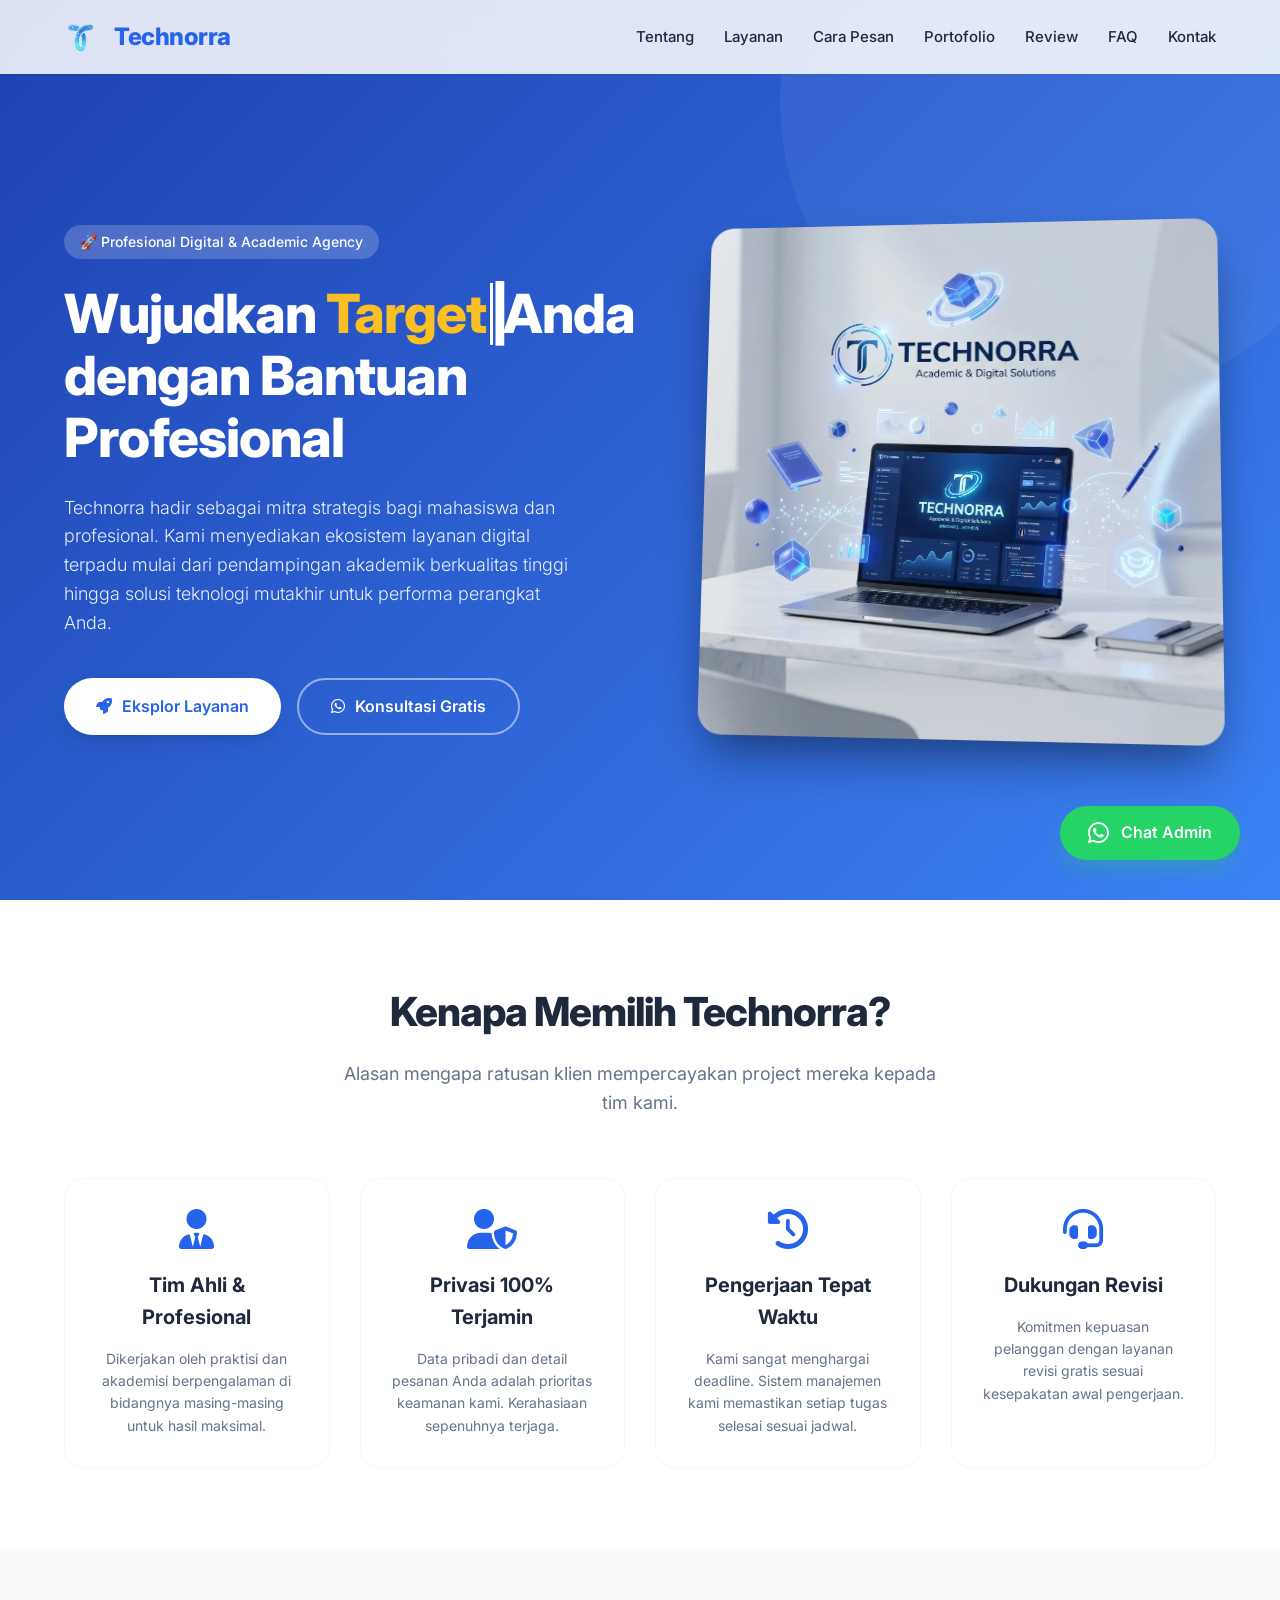
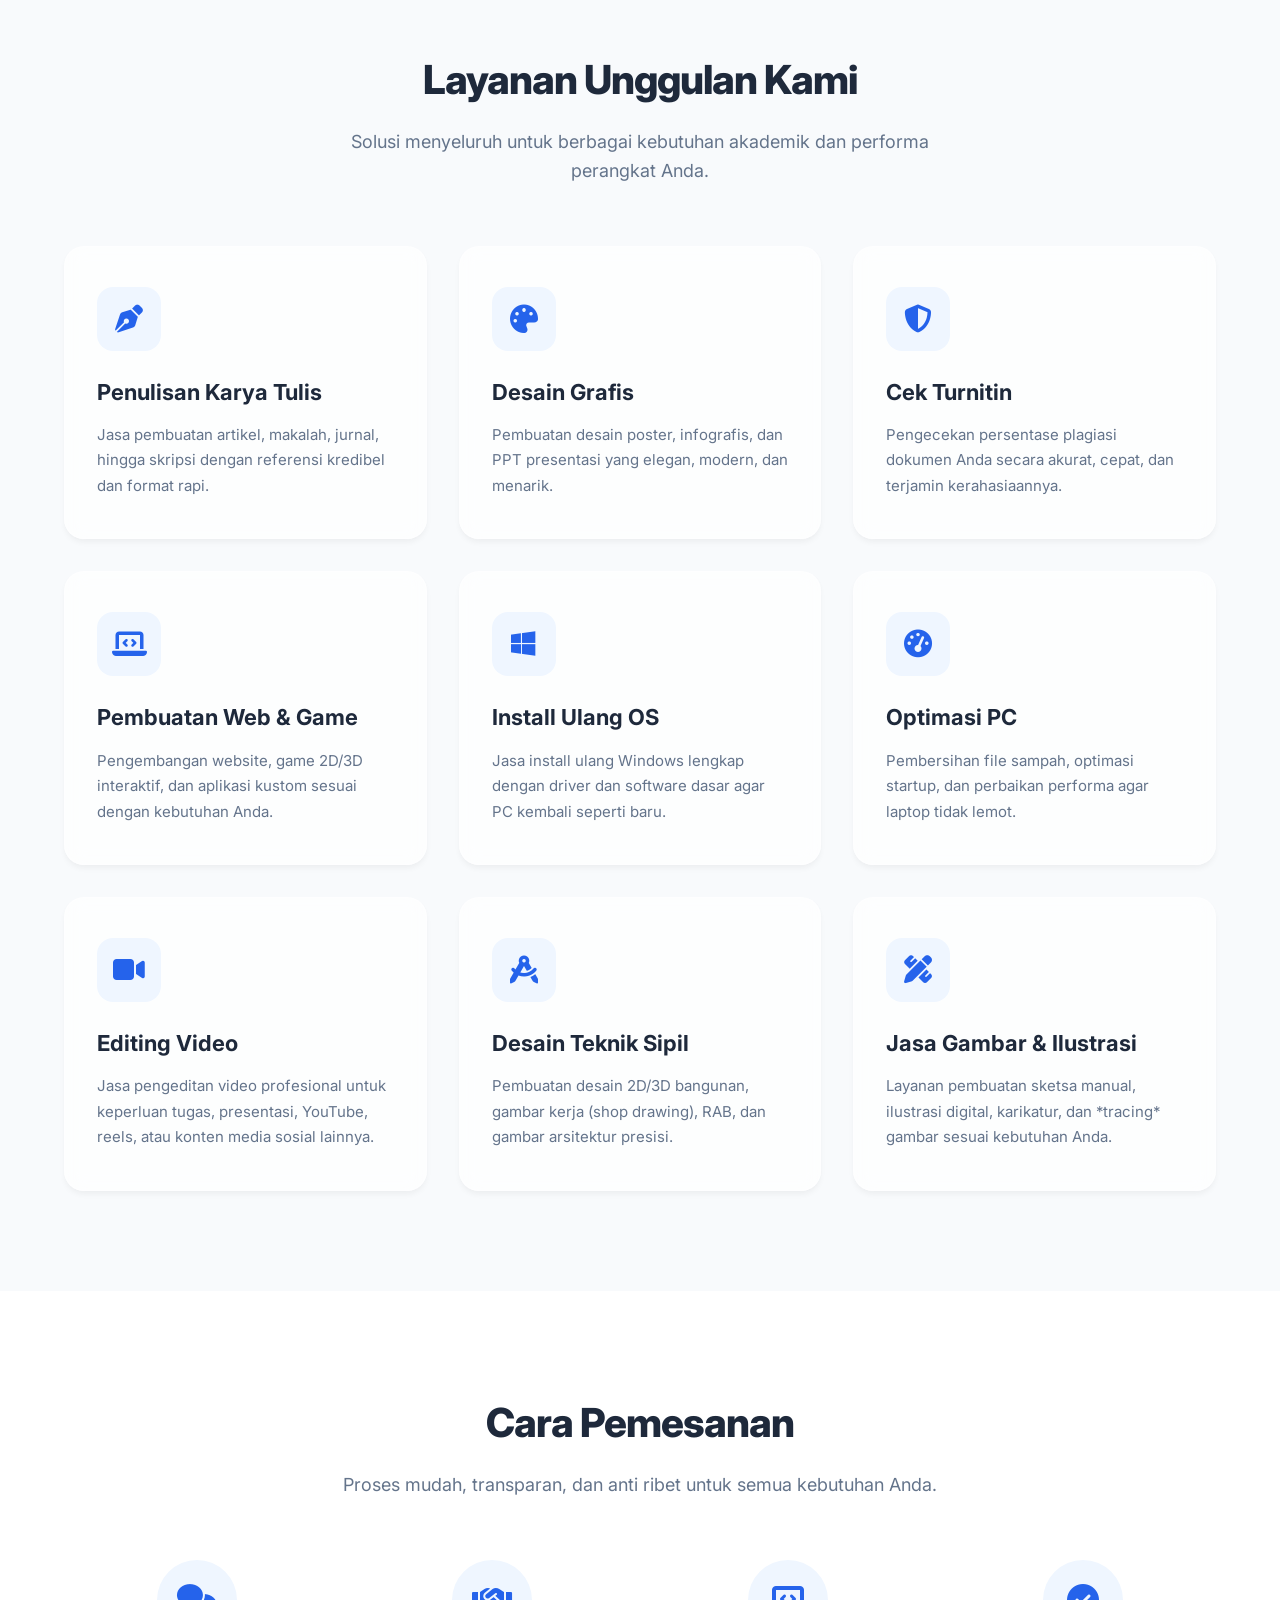
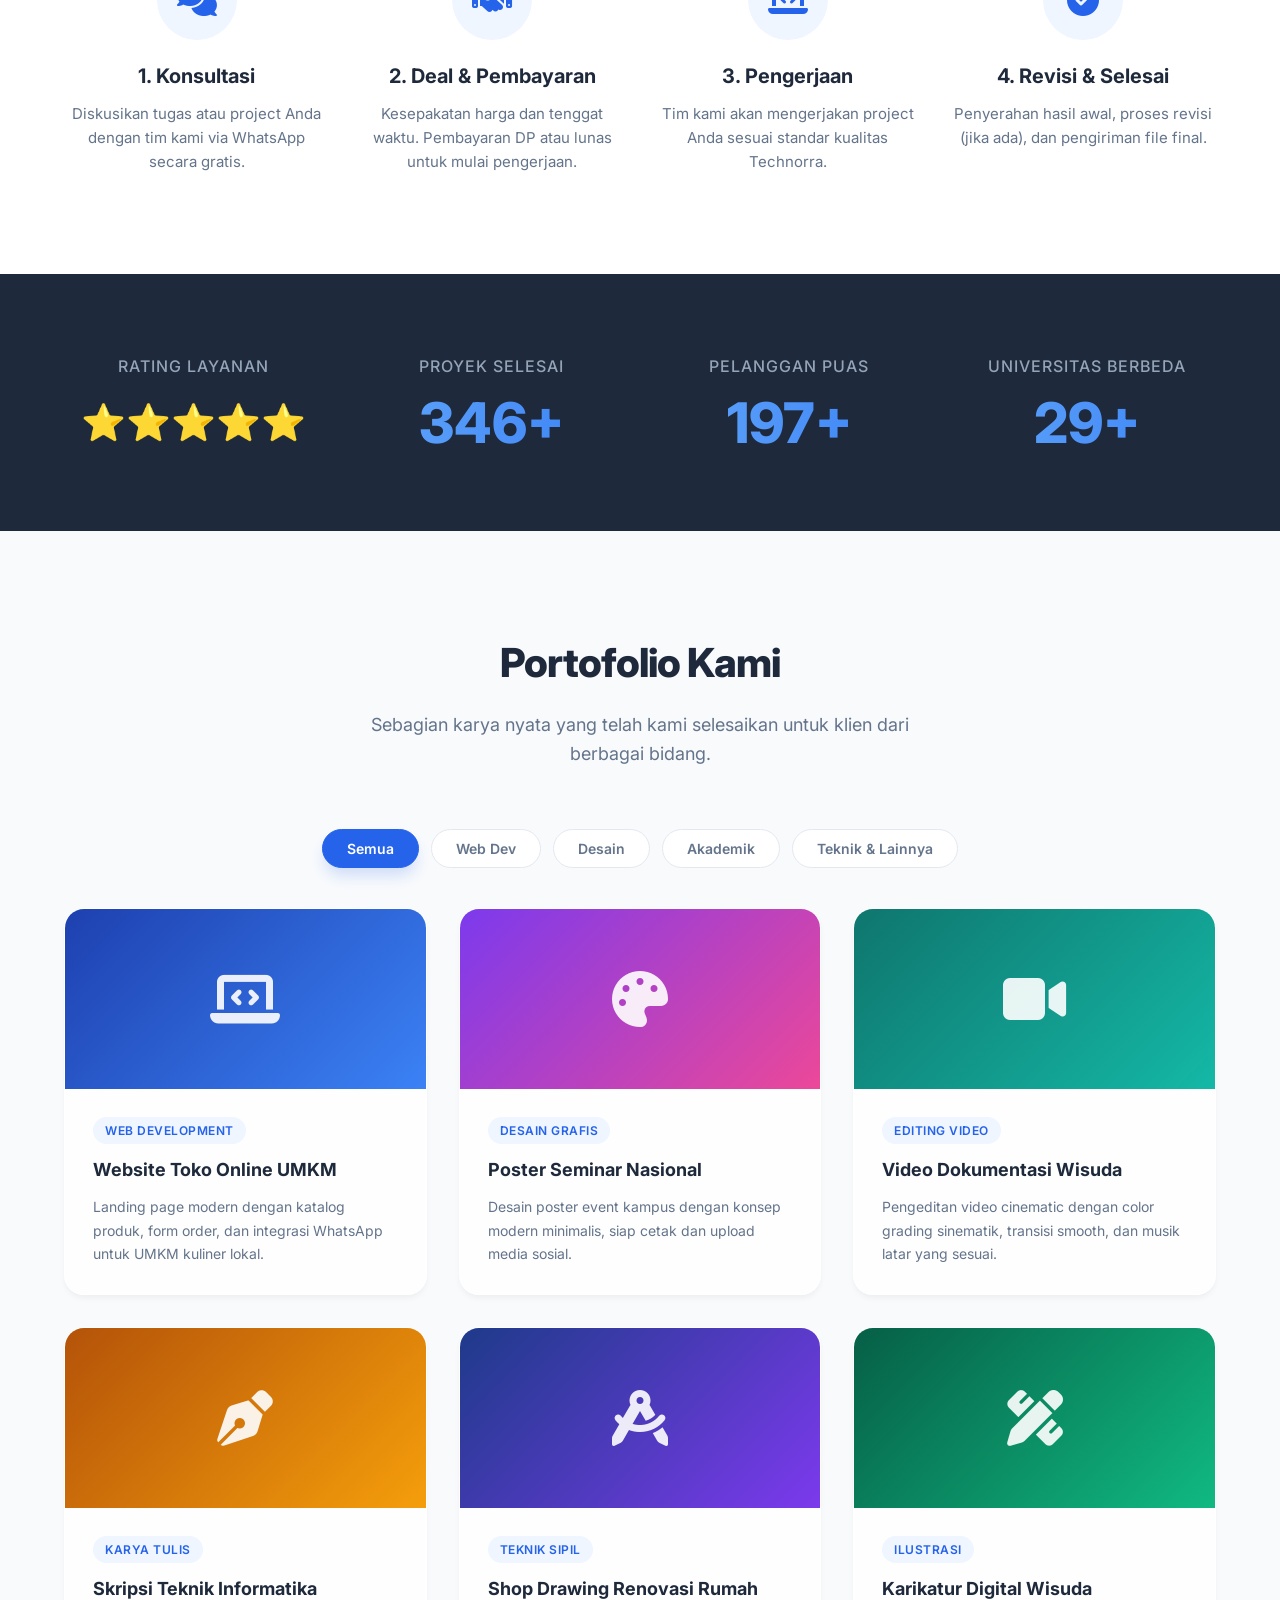
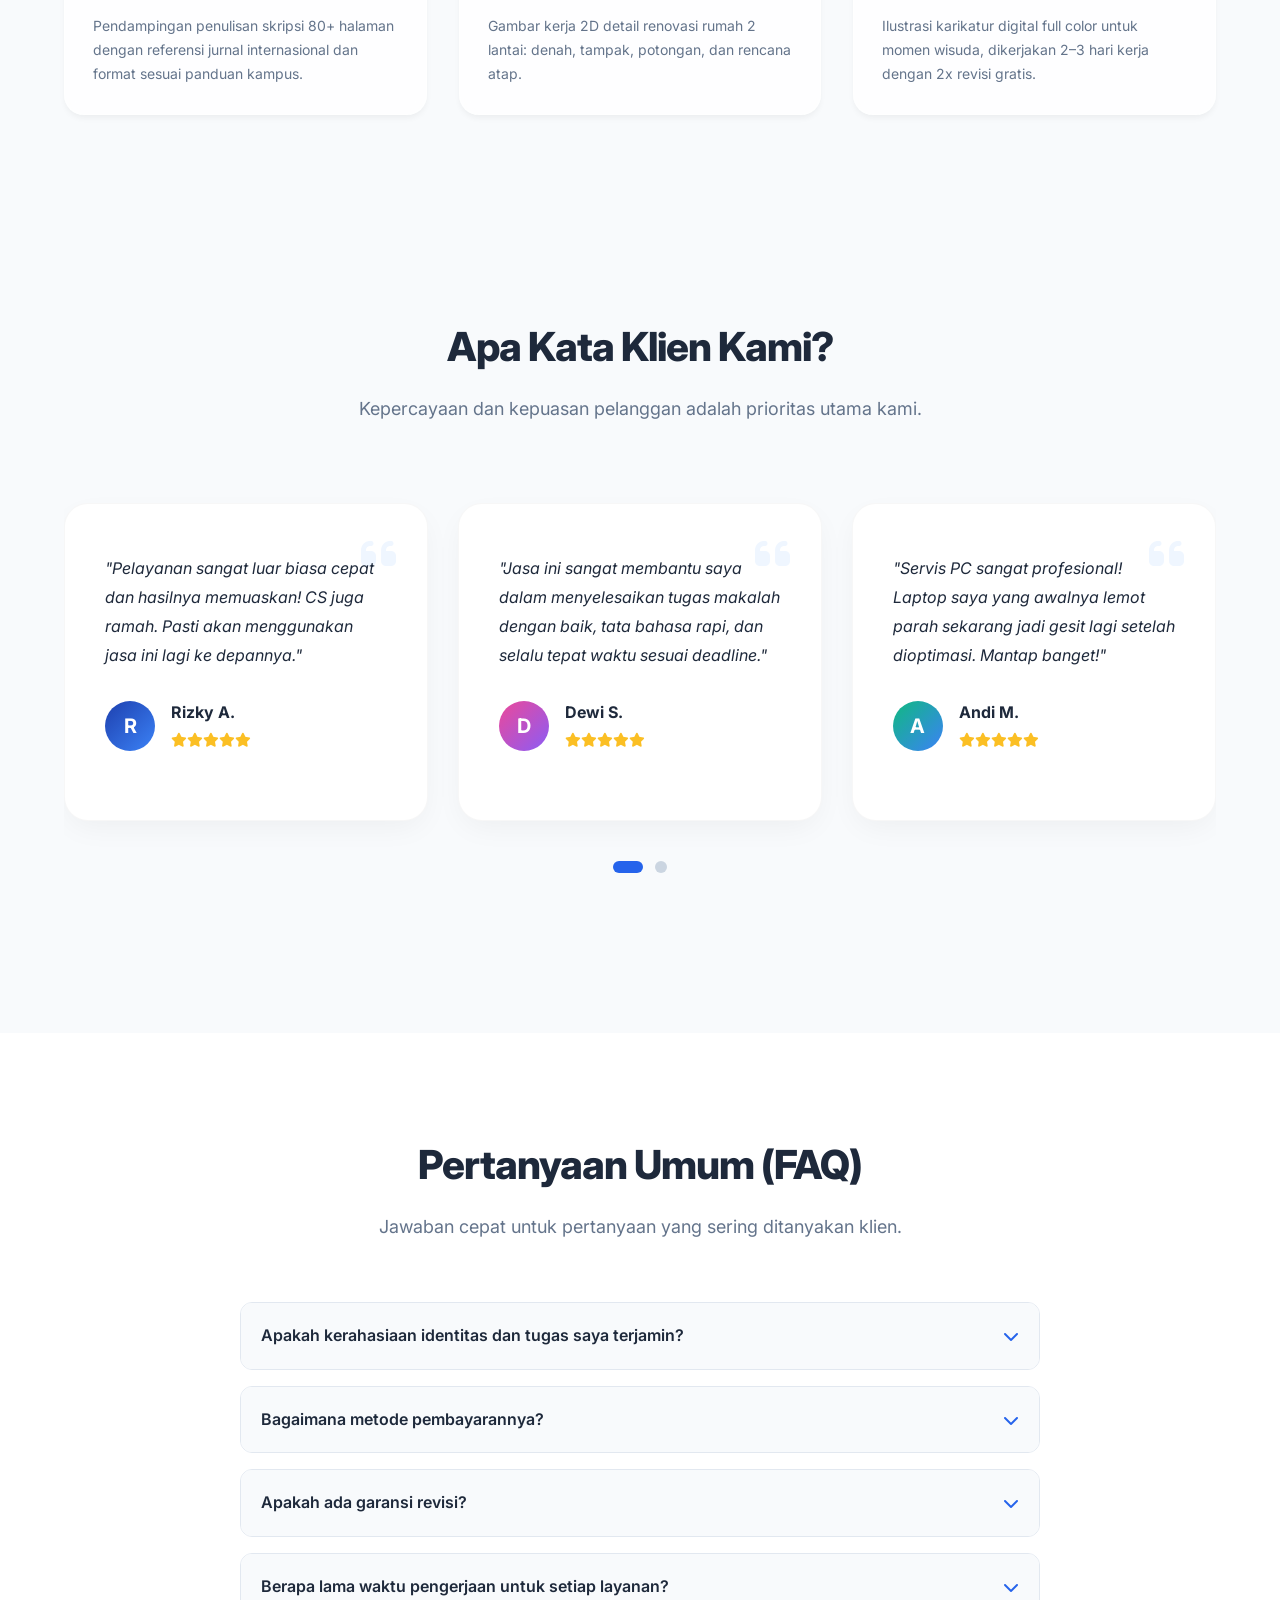
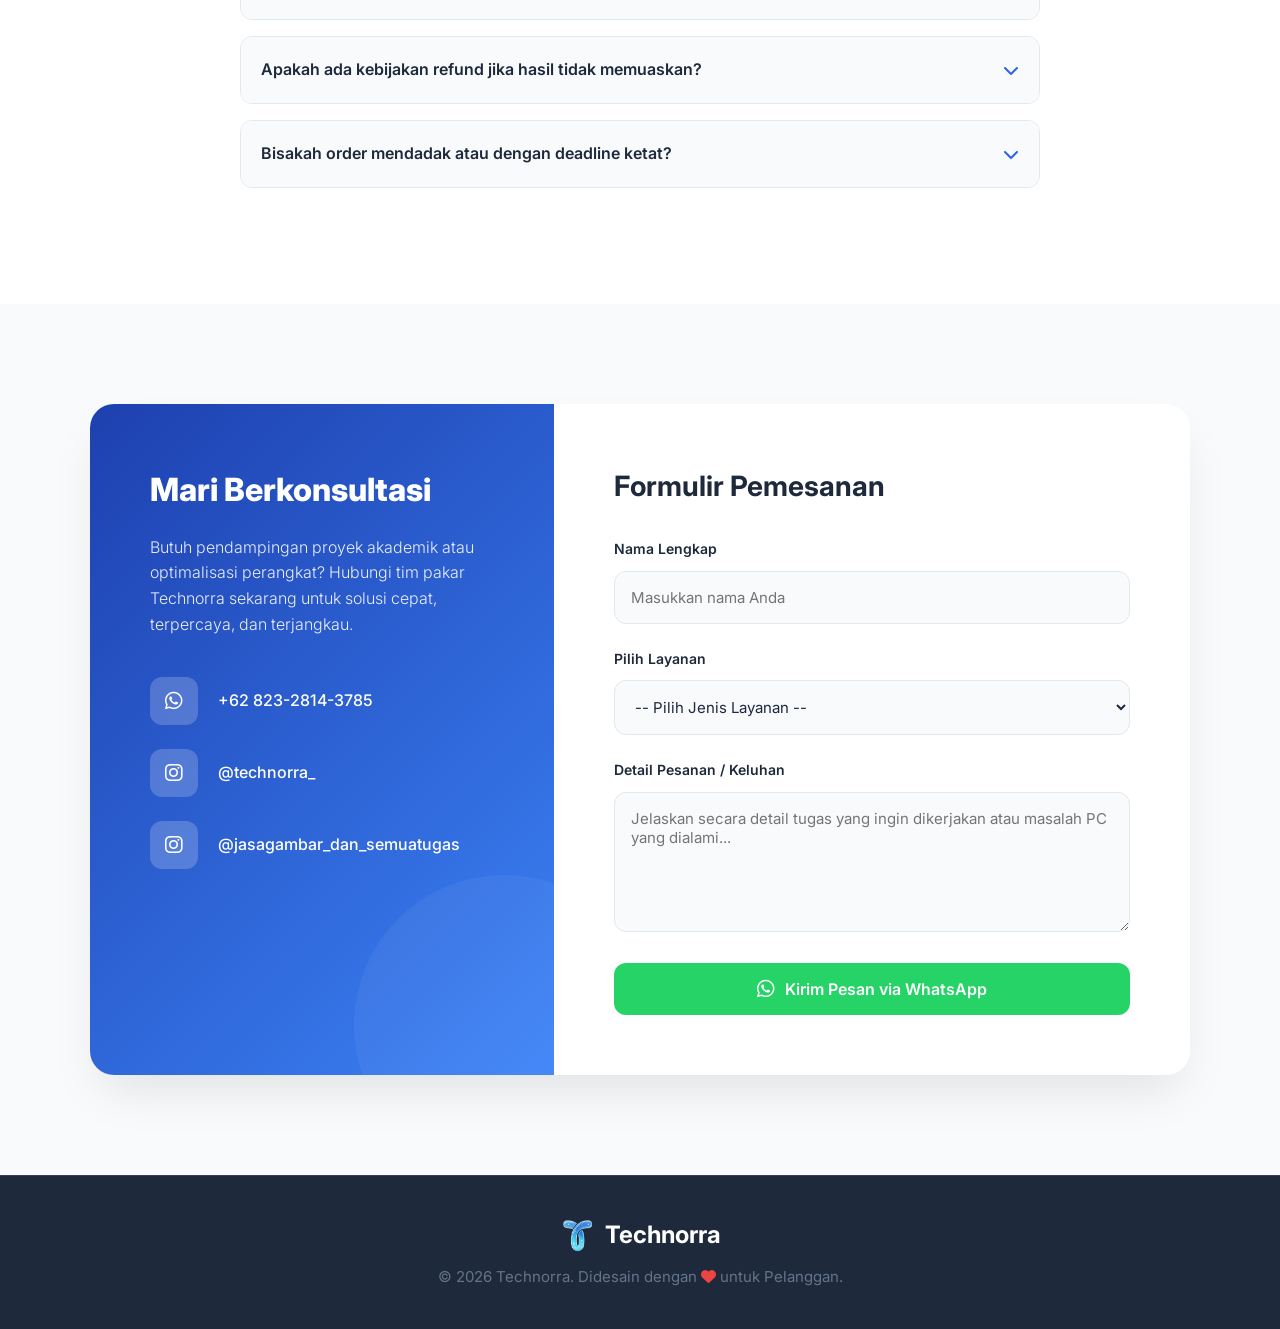
<file: index.html>
<!DOCTYPE html>
<html lang="id">

<head>
  <meta charset="UTF-8">
  <meta name="viewport" content="width=device-width, initial-scale=1.0">
  <meta name="description"
    content="Technorra - Agensi Digital & Akademik Profesional. Layanan pembuatan karya tulis, desain grafis, cek Turnitin, web development, dan optimalisasi PC.">
  <meta property="og:title" content="Technorra | Agensi Digital & Akademik">
  <meta property="og:description"
    content="Mitra terpadu untuk pendampingan akademik, pembuatan web, desain, dan optimalisasi perangkat. Solusi cerdas, cepat, dan terpercaya.">
  <meta property="og:image" content="assets/img/technorra_hero.webp">
  <meta property="og:url" content="https://technorra.vercel.app">
  <meta name="twitter:card" content="summary_large_image">
  <meta name="google-site-verification" content="5PLJxA-eQ_v0zMUmzzMiUU_YuBpGmYrwnv01nVSGmws" />
  <title>Technorra | Agensi Digital & Akademik</title>

  <!-- Fonts -->
  <link rel="preconnect" href="https://fonts.googleapis.com">
  <link rel="preconnect" href="https://fonts.gstatic.com" crossorigin>
  <link href="https://fonts.googleapis.com/css2?family=Inter:wght@300;400;500;600;700;800&display=swap"
    rel="stylesheet">

  <!-- Font Awesome -->
  <link rel="stylesheet" href="https://cdnjs.cloudflare.com/ajax/libs/font-awesome/6.4.0/css/all.min.css">

  <!-- AOS Library CSS -->
  <link rel="stylesheet" href="https://cdn.jsdelivr.net/npm/aos@2.3.4/dist/aos.css" />
  
  <!-- Favicon -->
  <link rel="icon" type="image/png" href="assets/img/logo-t.png">

  <!-- Custom CSS -->
  <link rel="stylesheet" href="assets/css/style.css">

  <!-- Schema.org JSON-LD -->
  <script type="application/ld+json">
  {
    "@context": "https://schema.org",
    "@type": "ProfessionalService",
    "name": "Technorra",
    "image": "https://technorra.vercel.app/assets/img/technorra_hero.webp",
    "description": "Agensi Digital & Akademik Profesional. Layanan pembuatan karya tulis, desain grafis, cek Turnitin, web development, dan optimalisasi PC.",
    "url": "https://technorra.vercel.app",
    "telephone": "+6282328143785",
    "priceRange": "$$",
    "address": {
      "@type": "PostalAddress",
      "addressCountry": "ID"
    }
  }
  </script>
</head>

<body>

  <!-- Background Blobs -->
  <div class="bg-blobs">
    <div class="blob"></div>
    <div class="blob"></div>
    <div class="blob"></div>
  </div>

  <!-- Preloader -->
  <div id="preloader" class="preloader">
    <div class="loader-content">
      <div class="spinner"></div>
      <p>Technorra sedang memuat...</p>
    </div>
  </div>

  <!-- Scroll Progress Bar -->
  <div id="scrollProgress" class="scroll-progress"></div>

  <!-- Navbar -->
  <nav class="navbar" id="navbar">
    <a href="#" class="logo">
      <img src="assets/img/logo-t.png" alt="Logo Technorra"
        style="height: 32px; width: auto; object-fit: contain; margin-right: 8px;"> Technorra
    </a>
    <div class="menu-toggle" id="mobile-menu" aria-label="Buka Menu" role="button" tabindex="0">
      <i class="fas fa-bars" aria-hidden="true"></i>
    </div>
    <div class="nav-links" id="nav-links">
      <a href="#tentang">Tentang</a>
      <a href="#layanan">Layanan</a>
      <a href="#cara-pesan">Cara Pesan</a>
      <a href="#portofolio">Portofolio</a>
      <a href="#review">Review</a>
      <a href="#faq">FAQ</a>
      <a href="#kontak">Kontak</a>
    </div>
  </nav>

  <!-- Hero Section -->
  <section class="hero" id="tentang">
    <div class="hero-content" data-aos="fade-right" data-aos-duration="1000">
      <div class="badge">🚀 Profesional Digital & Academic Agency</div>
      <h1>Wujudkan <span class="typed-text">Target</span><span class="typed-cursor">|</span> Anda dengan Bantuan Profesional</h1>
      <p>Technorra hadir sebagai mitra strategis bagi mahasiswa dan profesional. Kami menyediakan ekosistem layanan digital terpadu mulai dari pendampingan akademik berkualitas tinggi hingga solusi teknologi mutakhir untuk performa perangkat Anda.</p>
      <div class="hero-buttons">
        <a href="#layanan" class="btn"><i class="fas fa-rocket"></i> Eksplor Layanan</a>
        <a href="#kontak" class="btn btn-outline"><i class="fab fa-whatsapp"></i> Konsultasi Gratis</a>
      </div>
    </div>
    <div class="hero-image" data-aos="fade-left" data-aos-duration="1000" data-aos-delay="200">
      <img src="assets/img/technorra_hero.webp" alt="Ilustrasi Layanan Digital Technorra" fetchpriority="high">
    </div>
  </section>

  <!-- Kenapa Memilih Kami Section -->
  <section style="background: #fff; padding: 80px 5%;">
    <div class="section-title" data-aos="fade-up">Kenapa Memilih Technorra?</div>
    <p class="section-subtitle" data-aos="fade-up" data-aos-delay="100">Alasan mengapa ratusan klien mempercayakan project mereka kepada tim kami.</p>
    
    <div class="why-us-grid">
      <div class="why-card" data-aos="fade-up" data-aos-delay="100">
        <i class="fas fa-user-tie"></i>
        <h3 style="margin-bottom: 15px; font-size: 20px;">Tim Ahli & Profesional</h3>
        <p style="font-size: 14px; color: var(--text-light);">Dikerjakan oleh praktisi dan akademisi berpengalaman di bidangnya masing-masing untuk hasil maksimal.</p>
      </div>
      
      <div class="why-card" data-aos="fade-up" data-aos-delay="200">
        <i class="fas fa-user-shield"></i>
        <h3 style="margin-bottom: 15px; font-size: 20px;">Privasi 100% Terjamin</h3>
        <p style="font-size: 14px; color: var(--text-light);">Data pribadi dan detail pesanan Anda adalah prioritas keamanan kami. Kerahasiaan sepenuhnya terjaga.</p>
      </div>
      
      <div class="why-card" data-aos="fade-up" data-aos-delay="300">
        <i class="fas fa-history"></i>
        <h3 style="margin-bottom: 15px; font-size: 20px;">Pengerjaan Tepat Waktu</h3>
        <p style="font-size: 14px; color: var(--text-light);">Kami sangat menghargai deadline. Sistem manajemen kami memastikan setiap tugas selesai sesuai jadwal.</p>
      </div>
      
      <div class="why-card" data-aos="fade-up" data-aos-delay="400">
        <i class="fas fa-headset"></i>
        <h3 style="margin-bottom: 15px; font-size: 20px;">Dukungan Revisi</h3>
        <p style="font-size: 14px; color: var(--text-light);">Komitmen kepuasan pelanggan dengan layanan revisi gratis sesuai kesepakatan awal pengerjaan.</p>
      </div>
    </div>
  </section>

  <!-- Layanan Section -->
  <section id="layanan">
    <h2 class="section-title" data-aos="fade-up">Layanan Unggulan Kami</h2>
    <p class="section-subtitle" data-aos="fade-up" data-aos-delay="100">Solusi menyeluruh untuk berbagai kebutuhan
      akademik dan performa perangkat Anda.</p>

    <div class="services-grid">
      <div class="service-card" data-aos="fade-up" data-aos-delay="100">
        <div class="icon-wrapper">
          <i class="fas fa-pen-nib"></i>
        </div>
        <h3>Penulisan Karya Tulis</h3>
        <p>Jasa pembuatan artikel, makalah, jurnal, hingga skripsi dengan referensi kredibel dan format rapi.</p>
      </div>

      <div class="service-card" data-aos="fade-up" data-aos-delay="200">
        <div class="icon-wrapper">
          <i class="fas fa-palette"></i>
        </div>
        <h3>Desain Grafis</h3>
        <p>Pembuatan desain poster, infografis, dan PPT presentasi yang elegan, modern, dan menarik.</p>
      </div>

      <div class="service-card" data-aos="fade-up" data-aos-delay="300">
        <div class="icon-wrapper">
          <i class="fas fa-shield-alt"></i>
        </div>
        <h3>Cek Turnitin</h3>
        <p>Pengecekan persentase plagiasi dokumen Anda secara akurat, cepat, dan terjamin kerahasiaannya.</p>
      </div>

      <div class="service-card" data-aos="fade-up" data-aos-delay="100">
        <div class="icon-wrapper">
          <i class="fas fa-laptop-code"></i>
        </div>
        <h3>Pembuatan Web & Game</h3>
        <p>Pengembangan website, game 2D/3D interaktif, dan aplikasi kustom sesuai dengan kebutuhan Anda.</p>
      </div>

      <div class="service-card" data-aos="fade-up" data-aos-delay="200">
        <div class="icon-wrapper">
          <i class="fab fa-windows"></i>
        </div>
        <h3>Install Ulang OS</h3>
        <p>Jasa install ulang Windows lengkap dengan driver dan software dasar agar PC kembali seperti baru.</p>
      </div>

      <div class="service-card" data-aos="fade-up" data-aos-delay="300">
        <div class="icon-wrapper">
          <i class="fas fa-tachometer-alt"></i>
        </div>
        <h3>Optimasi PC</h3>
        <p>Pembersihan file sampah, optimasi startup, dan perbaikan performa agar laptop tidak lemot.</p>
      </div>

      <div class="service-card" data-aos="fade-up" data-aos-delay="100">
        <div class="icon-wrapper">
          <i class="fas fa-video"></i>
        </div>
        <h3>Editing Video</h3>
        <p>Jasa pengeditan video profesional untuk keperluan tugas, presentasi, YouTube, reels, atau konten media sosial
          lainnya.</p>
      </div>

      <div class="service-card" data-aos="fade-up" data-aos-delay="200">
        <div class="icon-wrapper">
          <i class="fas fa-drafting-compass"></i>
        </div>
        <h3>Desain Teknik Sipil</h3>
        <p>Pembuatan desain 2D/3D bangunan, gambar kerja (shop drawing), RAB, dan gambar arsitektur presisi.</p>
      </div>

      <div class="service-card" data-aos="fade-up" data-aos-delay="300">
        <div class="icon-wrapper">
          <i class="fas fa-pencil-ruler"></i>
        </div>
        <h3>Jasa Gambar & Ilustrasi</h3>
        <p>Layanan pembuatan sketsa manual, ilustrasi digital, karikatur, dan *tracing* gambar sesuai kebutuhan Anda.
        </p>
      </div>
    </div>
  </section>

  <!-- Cara Pemesanan Section -->
  <section id="cara-pesan" style="background: var(--white);">
    <h2 class="section-title" data-aos="fade-up">Cara Pemesanan</h2>
    <p class="section-subtitle" data-aos="fade-up" data-aos-delay="100">Proses mudah, transparan, dan anti ribet untuk
      semua kebutuhan Anda.</p>

    <div class="workflow-grid"
      style="display: grid; grid-template-columns: repeat(auto-fit, minmax(200px, 1fr)); gap: 30px; max-width: 1280px; margin: 0 auto; text-align: center;">
      <div class="workflow-step" data-aos="fade-up" data-aos-delay="100">
        <div class="step-icon"
          style="width: 80px; height: 80px; background: var(--primary-light); color: var(--primary); border-radius: 50%; display: flex; align-items: center; justify-content: center; font-size: 32px; margin: 0 auto 20px;">
          <i class="fas fa-comments"></i>
        </div>
        <h3 style="font-size: 20px; font-weight: 700; margin-bottom: 10px;">1. Konsultasi</h3>
        <p style="color: var(--text-light); font-size: 15px;">Diskusikan tugas atau project Anda dengan tim kami via
          WhatsApp secara gratis.</p>
      </div>
      <div class="workflow-step" data-aos="fade-up" data-aos-delay="200">
        <div class="step-icon"
          style="width: 80px; height: 80px; background: var(--primary-light); color: var(--primary); border-radius: 50%; display: flex; align-items: center; justify-content: center; font-size: 32px; margin: 0 auto 20px;">
          <i class="fas fa-handshake"></i>
        </div>
        <h3 style="font-size: 20px; font-weight: 700; margin-bottom: 10px;">2. Deal & Pembayaran</h3>
        <p style="color: var(--text-light); font-size: 15px;">Kesepakatan harga dan tenggat waktu. Pembayaran DP atau
          lunas untuk mulai pengerjaan.</p>
      </div>
      <div class="workflow-step" data-aos="fade-up" data-aos-delay="300">
        <div class="step-icon"
          style="width: 80px; height: 80px; background: var(--primary-light); color: var(--primary); border-radius: 50%; display: flex; align-items: center; justify-content: center; font-size: 32px; margin: 0 auto 20px;">
          <i class="fas fa-laptop-code"></i>
        </div>
        <h3 style="font-size: 20px; font-weight: 700; margin-bottom: 10px;">3. Pengerjaan</h3>
        <p style="color: var(--text-light); font-size: 15px;">Tim kami akan mengerjakan project Anda sesuai standar
          kualitas Technorra.</p>
      </div>
      <div class="workflow-step" data-aos="fade-up" data-aos-delay="400">
        <div class="step-icon"
          style="width: 80px; height: 80px; background: var(--primary-light); color: var(--primary); border-radius: 50%; display: flex; align-items: center; justify-content: center; font-size: 32px; margin: 0 auto 20px;">
          <i class="fas fa-check-circle"></i>
        </div>
        <h3 style="font-size: 20px; font-weight: 700; margin-bottom: 10px;">4. Revisi & Selesai</h3>
        <p style="color: var(--text-light); font-size: 15px;">Penyerahan hasil awal, proses revisi (jika ada), dan
          pengiriman file final.</p>
      </div>
    </div>
  </section>

  <!-- Stats Section -->
  <section class="stats-section">
    <div class="stats-grid">
      <div class="stat-card" data-aos="zoom-in" data-aos-delay="100">
        <h4>Rating Layanan</h4>
        <div class="counter"
          style="color: #fbbf24; font-size: 36px; line-height: 1.5; background: none; -webkit-text-fill-color: initial;">
          ⭐⭐⭐⭐⭐</div>
      </div>
      <div class="stat-card" data-aos="zoom-in" data-aos-delay="200">
        <h4>Proyek Selesai</h4>
        <div class="counter" id="projectCount">0</div>
      </div>
      <div class="stat-card" data-aos="zoom-in" data-aos-delay="300">
        <h4>Pelanggan Puas</h4>
        <div class="counter" id="customerCount">0</div>
      </div>
      <div class="stat-card" data-aos="zoom-in" data-aos-delay="400">
        <h4>Universitas Berbeda</h4>
        <div class="counter" id="universityCount">0</div>
      </div>
    </div>
  </section>

  <!-- Portfolio Section -->
  <section id="portofolio">
    <h2 class="section-title" data-aos="fade-up">Portofolio Kami</h2>
    <p class="section-subtitle" data-aos="fade-up" data-aos-delay="100">Sebagian karya nyata yang telah kami selesaikan untuk klien dari berbagai bidang.</p>

    <div class="portfolio-filters" data-aos="fade-up" data-aos-delay="100">
      <button class="filter-btn active" data-filter="all">Semua</button>
      <button class="filter-btn" data-filter="web">Web Dev</button>
      <button class="filter-btn" data-filter="design">Desain</button>
      <button class="filter-btn" data-filter="academic">Akademik</button>
      <button class="filter-btn" data-filter="teknik">Teknik & Lainnya</button>
    </div>

    <div class="portfolio-grid">
      <div class="portfolio-card" data-aos="fade-up" data-aos-delay="100" data-category="web">
        <div class="portfolio-preview" style="background: linear-gradient(135deg, #1e40af, #3b82f6);">
          <i class="fas fa-laptop-code"></i>
        </div>
        <div class="portfolio-info">
          <span class="portfolio-tag">Web Development</span>
          <h3>Website Toko Online UMKM</h3>
          <p>Landing page modern dengan katalog produk, form order, dan integrasi WhatsApp untuk UMKM kuliner lokal.</p>
        </div>
      </div>

      <div class="portfolio-card" data-aos="fade-up" data-aos-delay="200" data-category="design">
        <div class="portfolio-preview" style="background: linear-gradient(135deg, #7c3aed, #ec4899);">
          <i class="fas fa-palette"></i>
        </div>
        <div class="portfolio-info">
          <span class="portfolio-tag">Desain Grafis</span>
          <h3>Poster Seminar Nasional</h3>
          <p>Desain poster event kampus dengan konsep modern minimalis, siap cetak dan upload media sosial.</p>
        </div>
      </div>

      <div class="portfolio-card" data-aos="fade-up" data-aos-delay="300" data-category="teknik">
        <div class="portfolio-preview" style="background: linear-gradient(135deg, #0f766e, #14b8a6);">
          <i class="fas fa-video"></i>
        </div>
        <div class="portfolio-info">
          <span class="portfolio-tag">Editing Video</span>
          <h3>Video Dokumentasi Wisuda</h3>
          <p>Pengeditan video cinematic dengan color grading sinematik, transisi smooth, dan musik latar yang sesuai.</p>
        </div>
      </div>

      <div class="portfolio-card" data-aos="fade-up" data-aos-delay="400" data-category="academic">
        <div class="portfolio-preview" style="background: linear-gradient(135deg, #b45309, #f59e0b);">
          <i class="fas fa-pen-nib"></i>
        </div>
        <div class="portfolio-info">
          <span class="portfolio-tag">Karya Tulis</span>
          <h3>Skripsi Teknik Informatika</h3>
          <p>Pendampingan penulisan skripsi 80+ halaman dengan referensi jurnal internasional dan format sesuai panduan kampus.</p>
        </div>
      </div>

      <div class="portfolio-card" data-aos="fade-up" data-aos-delay="500" data-category="teknik">
        <div class="portfolio-preview" style="background: linear-gradient(135deg, #1e3a8a, #7c3aed);">
          <i class="fas fa-drafting-compass"></i>
        </div>
        <div class="portfolio-info">
          <span class="portfolio-tag">Teknik Sipil</span>
          <h3>Shop Drawing Renovasi Rumah</h3>
          <p>Gambar kerja 2D detail renovasi rumah 2 lantai: denah, tampak, potongan, dan rencana atap.</p>
        </div>
      </div>

      <div class="portfolio-card" data-aos="fade-up" data-aos-delay="600" data-category="design">
        <div class="portfolio-preview" style="background: linear-gradient(135deg, #065f46, #10b981);">
          <i class="fas fa-pencil-ruler"></i>
        </div>
        <div class="portfolio-info">
          <span class="portfolio-tag">Ilustrasi</span>
          <h3>Karikatur Digital Wisuda</h3>
          <p>Ilustrasi karikatur digital full color untuk momen wisuda, dikerjakan 2–3 hari kerja dengan 2x revisi gratis.</p>
        </div>
      </div>
    </div>
  </section>

  <!-- Portfolio Modal / Lightbox -->
  <div id="portfolio-modal" class="portfolio-modal">
    <div class="modal-overlay"></div>
    <div class="modal-container">
      <span class="close-modal"><i class="fas fa-times"></i></span>
      <div class="modal-content">
        <div id="modal-preview" class="modal-preview">
          <i id="modal-icon" class="fas fa-laptop-code"></i>
        </div>
        <div class="modal-info">
          <span id="modal-tag" class="portfolio-tag">Kategori</span>
          <h3 id="modal-title">Judul Portfolio</h3>
          <p id="modal-desc">Deskripsi detail portfolio.</p>
          <a href="#kontak" id="modal-order-btn" class="btn modal-btn">Pesan Layanan Serupa</a>
        </div>
      </div>
    </div>
  </div>

  <!-- Review Section -->
  <section id="review" style="background: var(--bg-color);">
    <h2 class="section-title" data-aos="fade-up">Apa Kata Klien Kami?</h2>
    <p class="section-subtitle" data-aos="fade-up" data-aos-delay="100">Kepercayaan dan kepuasan pelanggan adalah
      prioritas utama kami.</p>

    <div class="review-slider">
      <div class="review-track">
        <div class="review-card">
          <i class="fas fa-quote-left"></i>
          <p>"Pelayanan sangat luar biasa cepat dan hasilnya memuaskan! CS juga ramah. Pasti akan menggunakan jasa ini
            lagi ke depannya."</p>
          <div class="review-footer">
            <div class="avatar">R</div>
            <div class="review-author-info">
              <h4>Rizky A.</h4>
              <div class="stars">
                <i class="fas fa-star"></i><i class="fas fa-star"></i><i class="fas fa-star"></i><i
                  class="fas fa-star"></i><i class="fas fa-star"></i>
              </div>
            </div>
          </div>
        </div>

        <div class="review-card">
          <i class="fas fa-quote-left"></i>
          <p>"Jasa ini sangat membantu saya dalam menyelesaikan tugas makalah dengan baik, tata bahasa rapi, dan selalu
            tepat waktu sesuai deadline."</p>
          <div class="review-footer">
            <div class="avatar" style="background: linear-gradient(135deg, #ec4899, #8b5cf6);">D</div>
            <div class="review-author-info">
              <h4>Dewi S.</h4>
              <div class="stars">
                <i class="fas fa-star"></i><i class="fas fa-star"></i><i class="fas fa-star"></i><i
                  class="fas fa-star"></i><i class="fas fa-star"></i>
              </div>
            </div>
          </div>
        </div>

        <div class="review-card">
          <i class="fas fa-quote-left"></i>
          <p>"Servis PC sangat profesional! Laptop saya yang awalnya lemot parah sekarang jadi gesit lagi setelah
            dioptimasi. Mantap banget!"</p>
          <div class="review-footer">
            <div class="avatar" style="background: linear-gradient(135deg, #10b981, #3b82f6);">A</div>
            <div class="review-author-info">
              <h4>Andi M.</h4>
              <div class="stars">
                <i class="fas fa-star"></i><i class="fas fa-star"></i><i class="fas fa-star"></i><i
                  class="fas fa-star"></i><i class="fas fa-star"></i>
              </div>
            </div>
          </div>
        </div>

        <div class="review-card">
          <i class="fas fa-quote-left"></i>
          <p>"Website yang dibuatkan untuk bisnis saya sangat responsif dan desainnya premium. Sangat profesional, revisi
            juga cepat dikerjakan. Puas banget!"</p>
          <div class="review-footer">
            <div class="avatar" style="background: linear-gradient(135deg, #f59e0b, #ef4444);">B</div>
            <div class="review-author-info">
              <h4>Budi S.</h4>
              <div class="stars">
                <i class="fas fa-star"></i><i class="fas fa-star"></i><i class="fas fa-star"></i><i
                  class="fas fa-star"></i><i class="far fa-star"></i>
              </div>
            </div>
          </div>
        </div>

        <div class="review-card">
          <i class="fas fa-quote-left"></i>
          <p>"Pesan jasa gambar ilustrasi untuk keperluan poster event kampus. Hasilnya detail, warnanya bagus, dan
            harganya juga ramah di kantong mahasiswa."</p>
          <div class="review-footer">
            <div class="avatar" style="background: linear-gradient(135deg, #8b5cf6, #3b82f6);">S</div>
            <div class="review-author-info">
              <h4>Siti A.</h4>
              <div class="stars">
                <i class="fas fa-star"></i><i class="fas fa-star"></i><i class="fas fa-star"></i><i
                  class="fas fa-star"></i><i class="fas fa-star-half-alt"></i>
              </div>
            </div>
          </div>
        </div>

        <div class="review-card">
          <i class="fas fa-quote-left"></i>
          <p>"Video editing-nya juara! Transisi mulus dan warnanya sinematik. Kualitas editan setara dengan agensi
            profesional tapi harganya sangat terjangkau."</p>
          <div class="review-footer">
            <div class="avatar" style="background: linear-gradient(135deg, #14b8a6, #0ea5e9);">F</div>
            <div class="review-author-info">
              <h4>Fajar H.</h4>
              <div class="stars">
                <i class="fas fa-star"></i><i class="fas fa-star"></i><i class="fas fa-star"></i><i
                  class="fas fa-star"></i><i class="fas fa-star"></i>
              </div>
            </div>
          </div>
        </div>
      </div>
      <div class="slider-dots"></div>
    </div>
  </section>

  <!-- FAQ Section -->
  <section id="faq" style="background: var(--white);">
    <h2 class="section-title" data-aos="fade-up">Pertanyaan Umum (FAQ)</h2>
    <p class="section-subtitle" data-aos="fade-up" data-aos-delay="100">Jawaban cepat untuk pertanyaan yang sering
      ditanyakan klien.</p>

    <div class="faq-container">
      <div class="faq-item" data-aos="fade-up" data-aos-delay="100">
        <div class="faq-header">
          <h3>Apakah kerahasiaan identitas dan tugas saya terjamin?</h3>
          <i class="fas fa-chevron-down"></i>
        </div>
        <div class="faq-body">
          <p>Sangat terjamin! Technorra memiliki kebijakan privasi yang ketat. Semua data klien, file tugas, dan riwayat
            pesanan akan dirahasiakan 100% dan tidak akan dipublikasikan tanpa izin.</p>
        </div>
      </div>

      <div class="faq-item" data-aos="fade-up" data-aos-delay="200">
        <div class="faq-header">
          <h3>Bagaimana metode pembayarannya?</h3>
          <i class="fas fa-chevron-down"></i>
        </div>
        <div class="faq-body">
          <p>Kami menerima pembayaran melalui Transfer Bank, e-Wallet (OVO, GoPay, DANA), dan QRIS. Klien dapat membayar DP
            sebesar 50% di awal dan pelunasan dilakukan setelah hasil final diserahkan.</p>
        </div>
      </div>

      <div class="faq-item" data-aos="fade-up" data-aos-delay="300">
        <div class="faq-header">
          <h3>Apakah ada garansi revisi?</h3>
          <i class="fas fa-chevron-down"></i>
        </div>
        <div class="faq-body">
          <p>Tentu. Kami memberikan garansi revisi gratis untuk memastikan hasil akhir benar-benar sesuai dengan brief
            awal yang disepakati. Kepuasan Anda adalah prioritas.</p>
        </div>
      </div>

      <div class="faq-item" data-aos="fade-up" data-aos-delay="400">
        <div class="faq-header">
          <h3>Berapa lama waktu pengerjaan untuk setiap layanan?</h3>
          <i class="fas fa-chevron-down"></i>
        </div>
        <div class="faq-body">
          <p>Estimasi waktu pengerjaan bervariasi: <strong>Cek Turnitin</strong> 2–6 jam, <strong>Desain Grafis</strong> 1–2 hari, <strong>Makalah/Artikel</strong> 1–3 hari, dan <strong>Pembuatan Website</strong> 3–14 hari.</p>
        </div>
      </div>

      <div class="faq-item" data-aos="fade-up" data-aos-delay="500">
        <div class="faq-header">
          <h3>Apakah ada kebijakan refund jika hasil tidak memuaskan?</h3>
          <i class="fas fa-chevron-down"></i>
        </div>
        <div class="faq-body">
          <p>Kami berkomitmen penuh terhadap kepuasan klien. Jika hasil akhir terbukti tidak sesuai dengan brief awal setelah melewati proses revisi, kami siap mendiskusikan solusi terbaik termasuk kebijakan refund parsial.</p>
        </div>
      </div>

      <div class="faq-item" data-aos="fade-up" data-aos-delay="600">
        <div class="faq-header">
          <h3>Bisakah order mendadak atau dengan deadline ketat?</h3>
          <i class="fas fa-chevron-down"></i>
        </div>
        <div class="faq-body">
          <p>Bisa! Hampir semua layanan kami mendukung pengerjaan ekspres. Hubungi kami via WhatsApp, sampaikan deadline Anda, dan kami akan memberikan estimasi waktu serta biaya yang jujur dan transparan.</p>
        </div>
      </div>
    </div>
  </section>

  <!-- Contact Form Section -->
  <section id="kontak">
    <div class="contact-container" data-aos="fade-up" data-aos-duration="1000">
      <div class="contact-info">
        <h3>Mari Berkonsultasi</h3>
        <p>Butuh pendampingan proyek akademik atau optimalisasi perangkat? Hubungi tim pakar Technorra sekarang untuk
          solusi cepat, terpercaya, dan terjangkau.</p>

        <div class="contact-detail">
          <div class="icon-box">
            <i class="fab fa-whatsapp"></i>
          </div>
          <a href="https://wa.me/6282328143785" target="_blank">+62 823-2814-3785</a>
        </div>

        <div class="contact-detail">
          <div class="icon-box">
            <i class="fab fa-instagram"></i>
          </div>
          <a href="https://instagram.com/technorra_" target="_blank">@technorra_</a>
        </div>

        <div class="contact-detail">
          <div class="icon-box">
            <i class="fab fa-instagram"></i>
          </div>
          <a href="https://instagram.com/jasagambar_dan_semuatugas" target="_blank">@jasagambar_dan_semuatugas</a>
        </div>
      </div>

      <div class="contact-form">
        <h3>Formulir Pemesanan</h3>
        <form id="waForm">
          <div class="form-group">
            <label for="nama">Nama Lengkap</label>
            <input type="text" id="nama" class="form-control" placeholder="Masukkan nama Anda" required>
          </div>

          <div class="form-group">
            <label for="layananPilihan">Pilih Layanan</label>
            <select id="layananPilihan" class="form-control" required>
              <option value="" disabled selected>-- Pilih Jenis Layanan --</option>
              <option value="Bantuan Akademik/Makalah">📝 Bantuan Akademik / Makalah</option>
              <option value="Desain Grafis/PPT">🎨 Desain Grafis / PPT</option>
              <option value="Cek Turnitin">🔍 Cek Turnitin</option>
              <option value="Pembuatan Web/Aplikasi">💻 Pembuatan Web / Aplikasi</option>
              <option value="Servis PC/Install Ulang">🔧 Servis PC / Install Ulang</option>
              <option value="Editing Video">🎬 Editing Video</option>
              <option value="Desain Teknik Sipil">🏗️ Desain Teknik Sipil</option>
              <option value="Jasa Gambar/Ilustrasi">✏️ Jasa Gambar / Ilustrasi</option>
              <option value="Layanan Lainnya">✨ Layanan Lainnya</option>
            </select>
          </div>

          <div class="form-group">
            <label for="pesan">Detail Pesanan / Keluhan</label>
            <textarea id="pesan" class="form-control"
              placeholder="Jelaskan secara detail tugas yang ingin dikerjakan atau masalah PC yang dialami..."
              required></textarea>
          </div>

          <button type="submit" class="btn-submit">
            <i class="fab fa-whatsapp" style="font-size: 20px;"></i> Kirim Pesan via WhatsApp
          </button>
        </form>
      </div>
    </div>
  </section>

  <!-- Footer -->
  <footer>
    <div class="logo"
      style="color: white; font-size: 24px; font-weight: bold; margin-bottom: 10px; display: flex; align-items: center; justify-content: center;">
      <img src="assets/img/logo-t.png" alt="Logo Technorra"
        style="height: 36px; width: auto; object-fit: contain; margin-right: 10px;"> Technorra
    </div>
    <p>&copy; <span id="currentYear">2026</span> Technorra. Didesain dengan <i class="fas fa-heart" style="color: #ef4444;"></i>
      untuk Pelanggan.</p>
  </footer>

  <!-- FOMO Notification -->
  <div id="fomo-notification" class="fomo-notification">
    <div class="fomo-img">
      <i class="fas fa-check-circle"></i>
    </div>
    <div class="fomo-text">
      <p id="fomo-message"></p>
      <span id="fomo-time"></span>
    </div>
  </div>

  <!-- Floating WhatsApp Button -->
  <a href="https://wa.me/6282328143785" class="whatsapp-float" target="_blank" data-aos="zoom-in" data-aos-delay="500">
    <i class="fab fa-whatsapp"></i> Chat Admin
  </a>

  <!-- Back to Top Button -->
  <button id="backToTop" class="back-to-top" title="Kembali ke Atas" aria-label="Kembali ke Atas">
    <i class="fas fa-arrow-up" aria-hidden="true"></i>
  </button>

  <!-- Vendor Scripts -->
  <script src="https://cdn.jsdelivr.net/npm/aos@2.3.4/dist/aos.js"></script>
  
  <!-- Custom Script -->
  <script src="assets/js/script.js"></script>
</body>

</html>
</file>
<file: assets/css/style.css>
:root {
  --primary: #2563eb;
  --primary-hover: #1d4ed8;
  --primary-light: #eff6ff;
  --secondary: #f3f4f6;
  --text-dark: #1e293b;
  --text-light: #64748b;
  --white: #ffffff;
  --gradient: linear-gradient(135deg, #1e40af, #3b82f6);
  --bg-color: #f8fafc;
}

/* Custom Scrollbar */
::-webkit-scrollbar {
  width: 10px;
}

::-webkit-scrollbar-track {
  background: #f1f5f9;
}

::-webkit-scrollbar-thumb {
  background: linear-gradient(to bottom, #3b82f6, #1d4ed8);
  border-radius: 10px;
  border: 2px solid #f1f5f9;
}

::-webkit-scrollbar-thumb:hover {
  background: #1e40af;
}

* {
  margin: 0;
  padding: 0;
  box-sizing: border-box;
  font-family: 'Inter', sans-serif;
}

body {
  background-color: var(--bg-color);
  color: var(--text-dark);
  overflow-x: hidden;
  line-height: 1.6;
}

html {
  scroll-behavior: smooth;
  scroll-padding-top: 90px; /* Memberikan ruang agar judul tidak tertutup navbar */
}

/* Scroll Progress Bar */
.scroll-progress {
  position: fixed;
  top: 0;
  left: 0;
  width: 0%;
  height: 4px;
  background: var(--gradient);
  z-index: 2000; /* Di atas navbar */
  transition: width 0.1s ease-out;
}

/* Navbar */
.navbar {
  position: fixed;
  top: 0;
  width: 100%;
  background: rgba(255, 255, 255, 0.85);
  backdrop-filter: blur(12px);
  -webkit-backdrop-filter: blur(12px);
  box-shadow: 0 1px 2px 0 rgba(0, 0, 0, 0.05);
  z-index: 1000;
  display: flex;
  justify-content: space-between;
  align-items: center;
  padding: 18px 5%;
  transition: all 0.3s ease;
}

.navbar .logo {
  font-size: 24px;
  font-weight: 800;
  color: var(--primary);
  text-decoration: none;
  display: flex;
  align-items: center;
  gap: 10px;
  letter-spacing: -0.5px;
}

.nav-links {
  display: flex;
  gap: 30px;
}

.nav-links a {
  text-decoration: none;
  color: var(--text-dark);
  font-weight: 500;
  font-size: 15px;
  transition: color 0.3s;
}

.nav-links a:hover {
  color: var(--primary);
}

/* Hero Section */
.hero {
  padding: 140px 5% 80px;
  display: flex;
  align-items: center;
  justify-content: space-between;
  min-height: 100vh;
  background: var(--gradient);
  color: var(--white);
  position: relative;
  overflow: hidden;
}

/* Background pattern for Hero */
.hero::before {
  content: '';
  position: absolute;
  width: 600px;
  height: 600px;
  background: rgba(255, 255, 255, 0.05);
  border-radius: 50%;
  top: -200px;
  right: -100px;
  z-index: 0;
}

.hero-content {
  max-width: 50%;
  position: relative;
  z-index: 1;
}

.badge {
  display: inline-block;
  padding: 6px 16px;
  background: rgba(255, 255, 255, 0.2);
  border-radius: 20px;
  font-size: 14px;
  font-weight: 500;
  margin-bottom: 24px;
  backdrop-filter: blur(4px);
}

.hero-content h1 {
  font-size: 54px;
  font-weight: 800;
  line-height: 1.15;
  margin-bottom: 24px;
  letter-spacing: -1px;
}

.hero-content p {
  font-size: 18px;
  margin-bottom: 40px;
  opacity: 0.9;
  font-weight: 300;
  max-width: 90%;
}

.btn {
  display: inline-flex;
  align-items: center;
  justify-content: center;
  gap: 10px;
  padding: 14px 32px;
  background: var(--white);
  color: var(--primary);
  text-decoration: none;
  border-radius: 50px;
  font-weight: 600;
  font-size: 16px;
  box-shadow: 0 10px 25px -5px rgba(0, 0, 0, 0.1), 0 8px 10px -6px rgba(0, 0, 0, 0.1);
  transition: all 0.3s ease;
  border: none;
  cursor: pointer;
}

.btn:hover {
  transform: translateY(-3px);
  box-shadow: 0 20px 25px -5px rgba(0, 0, 0, 0.15), 0 10px 10px -5px rgba(0, 0, 0, 0.04);
}

.btn-outline {
  background: transparent;
  color: var(--white);
  border: 2px solid rgba(255, 255, 255, 0.5);
  box-shadow: none;
}

.btn-outline:hover {
  background: rgba(255, 255, 255, 0.1);
  border-color: var(--white);
  box-shadow: none;
}

.hero-buttons {
  display: flex;
  gap: 16px;
  flex-wrap: wrap;
}

.hero-image {
  max-width: 45%;
  position: relative;
  z-index: 1;
}

.hero-image img {
  width: 100%;
  border-radius: 24px;
  box-shadow: 0 25px 50px -12px rgba(0, 0, 0, 0.5);
  transform: perspective(1000px) rotateY(-5deg) rotateX(5deg);
  transition: all 0.5s cubic-bezier(0.4, 0, 0.2, 1);
}

.hero-image img:hover {
  transform: perspective(1000px) rotateY(0deg) rotateX(0deg) scale(1.02);
}

/* Typing Effect */
.typed-text {
  color: #fbbf24;
}

.typed-cursor {
  display: inline-block;
  width: 3px;
  background-color: var(--white);
  margin-left: 4px;
  animation: blink 1s infinite;
}

.typed-cursor.typing {
  animation: none;
}

@keyframes blink {
  0% { background-color: var(--white); }
  49% { background-color: var(--white); }
  50% { background-color: transparent; }
  99% { background-color: transparent; }
  100% { background-color: var(--white); }
}

/* Section Global */
section {
  padding: 100px 5%;
}

.section-title {
  text-align: center;
  font-size: 40px;
  font-weight: 800;
  margin-bottom: 16px;
  color: var(--text-dark);
  letter-spacing: -1px;
}

.section-subtitle {
  text-align: center;
  color: var(--text-light);
  font-size: 18px;
  max-width: 600px;
  margin: 0 auto 60px;
}

/* Services Section */
.services-grid {
  display: grid;
  grid-template-columns: repeat(auto-fit, minmax(300px, 1fr));
  gap: 32px;
  max-width: 1280px;
  margin: 0 auto;
}

.service-card {
  background: rgba(255, 255, 255, 0.7);
  backdrop-filter: blur(10px);
  -webkit-backdrop-filter: blur(10px);
  padding: 40px 32px;
  border-radius: 20px;
  box-shadow: 0 4px 6px -1px rgba(0, 0, 0, 0.05);
  border: 1px solid rgba(255, 255, 255, 0.3);
  transition: all 0.4s cubic-bezier(0.4, 0, 0.2, 1);
  position: relative;
  overflow: hidden;
}

.service-card:hover {
  transform: translateY(-12px) scale(1.02);
  background: rgba(255, 255, 255, 0.9);
  box-shadow: 0 20px 25px -5px rgba(0, 0, 0, 0.1), 0 10px 10px -5px rgba(0, 0, 0, 0.04);
  border-color: var(--primary-light);
}

.service-card:hover::after {
  transform: scaleX(1);
}

.service-card:hover i {
  transform: scale(1.1) rotate(5deg);
  transition: transform 0.3s ease;
}

.icon-wrapper {
  width: 64px;
  height: 64px;
  background: var(--primary-light);
  border-radius: 16px;
  display: flex;
  align-items: center;
  justify-content: center;
  margin-bottom: 24px;
}

.service-card i {
  font-size: 28px;
  color: var(--primary);
}

.service-card h3 {
  font-size: 22px;
  font-weight: 700;
  margin-bottom: 12px;
  color: var(--text-dark);
}

.service-card p {
  color: var(--text-light);
  font-size: 15px;
  line-height: 1.7;
}

/* Stats Section */
.stats-section {
  background: var(--text-dark);
  color: var(--white);
  padding: 80px 5%;
}

.stats-grid {
  display: grid;
  grid-template-columns: repeat(auto-fit, minmax(200px, 1fr));
  gap: 40px;
  max-width: 1280px;
  margin: 0 auto;
  text-align: center;
}

.stat-card h4 {
  font-size: 16px;
  font-weight: 500;
  margin-bottom: 16px;
  color: #94a3b8;
  text-transform: uppercase;
  letter-spacing: 1px;
}

.stat-card .counter {
  font-size: 56px;
  font-weight: 800;
  background: linear-gradient(to right, #60a5fa, #3b82f6);
  -webkit-background-clip: text;
  -webkit-text-fill-color: transparent;
  line-height: 1;
}

/* Reviews Slider */
.review-slider {
  max-width: 1280px;
  margin: 0 auto;
  overflow: hidden;
  position: relative;
  padding: 20px 0 60px;
}

.review-track {
  display: flex;
  transition: transform 0.6s cubic-bezier(0.4, 0, 0.2, 1);
  gap: 30px;
}

.review-card {
  flex: 0 0 calc(33.333% - 20px); /* Tampil 3 kartu di desktop */
  background: var(--white);
  padding: 40px;
  border-radius: 24px;
  box-shadow: 0 10px 30px -5px rgba(0, 0, 0, 0.05);
  position: relative;
  transition: all 0.3s ease;
  border: 1px solid rgba(0, 0, 0, 0.03);
}

@media (max-width: 1024px) {
  .review-card {
    flex: 0 0 calc(50% - 15px); /* Tampil 2 kartu di tablet */
  }
}

@media (max-width: 768px) {
  .review-card {
    flex: 0 0 100%; /* Tampil 1 kartu di mobile */
  }
}

.review-card i.fa-quote-left {
  font-size: 40px;
  color: var(--primary-light);
  position: absolute;
  top: 30px;
  right: 30px;
}

.review-card p {
  position: relative;
  z-index: 1;
  font-style: italic;
  color: var(--text-dark);
  margin-bottom: 30px;
  font-size: 16px;
  line-height: 1.8;
  margin-top: 10px;
}

.review-footer {
  display: flex;
  align-items: center;
  gap: 16px;
}

.avatar {
  width: 50px;
  height: 50px;
  background: var(--gradient);
  border-radius: 50%;
  display: flex;
  align-items: center;
  justify-content: center;
  color: white;
  font-weight: bold;
  font-size: 20px;
}

.review-author-info h4 {
  font-weight: 700;
  color: var(--text-dark);
  font-size: 16px;
}

.stars {
  color: #fbbf24;
  font-size: 14px;
  margin-top: 4px;
}

.slider-dots {
  display: flex;
  justify-content: center;
  gap: 12px;
  margin-top: 40px;
}

.dot {
  width: 12px;
  height: 12px;
  border-radius: 50%;
  background: #cbd5e1;
  cursor: pointer;
  transition: all 0.3s ease;
}

.dot.active {
  background: var(--primary);
  width: 30px;
  border-radius: 6px;
}

/* Contact Section */
.contact-container {
  display: flex;
  gap: 0;
  max-width: 1100px;
  margin: 0 auto;
  background: var(--white);
  border-radius: 24px;
  box-shadow: 0 25px 50px -12px rgba(0, 0, 0, 0.1);
  overflow: hidden;
}

.contact-info {
  flex: 1;
  background: var(--gradient);
  color: var(--white);
  padding: 60px;
  position: relative;
  overflow: hidden;
}

.contact-info::before {
  content: '';
  position: absolute;
  width: 300px;
  height: 300px;
  background: rgba(255, 255, 255, 0.05);
  border-radius: 50%;
  bottom: -100px;
  right: -100px;
}

.contact-info h3 {
  font-size: 32px;
  font-weight: 800;
  margin-bottom: 20px;
  position: relative;
  z-index: 1;
}

.contact-info p {
  margin-bottom: 40px;
  opacity: 0.9;
  font-weight: 300;
  font-size: 16px;
  position: relative;
  z-index: 1;
}

.contact-detail {
  display: flex;
  align-items: center;
  gap: 20px;
  margin-bottom: 24px;
  position: relative;
  z-index: 1;
}

.contact-detail .icon-box {
  width: 48px;
  height: 48px;
  background: rgba(255, 255, 255, 0.2);
  border-radius: 12px;
  display: flex;
  align-items: center;
  justify-content: center;
  backdrop-filter: blur(4px);
}

.contact-detail i {
  font-size: 20px;
  color: var(--white);
}

.contact-detail a {
  color: var(--white);
  text-decoration: none;
  font-size: 16px;
  font-weight: 500;
}

.contact-form {
  flex: 1.5;
  padding: 60px;
}

.contact-form h3 {
  font-size: 28px;
  font-weight: 700;
  margin-bottom: 30px;
  color: var(--text-dark);
}

.form-group {
  margin-bottom: 24px;
}

.form-group label {
  display: block;
  margin-bottom: 10px;
  font-weight: 600;
  color: var(--text-dark);
  font-size: 14px;
}

.form-control {
  width: 100%;
  padding: 16px;
  background: #f8fafc;
  border: 1px solid #e2e8f0;
  border-radius: 12px;
  font-size: 15px;
  outline: none;
  transition: all 0.3s;
  font-family: inherit;
  color: var(--text-dark);
}

.form-control:focus {
  border-color: var(--primary);
  background: var(--white);
  box-shadow: 0 0 0 4px var(--primary-light);
}

textarea.form-control {
  resize: vertical;
  min-height: 140px;
}

.btn-submit {
  width: 100%;
  padding: 16px;
  border-radius: 12px;
  background: #25d366;
  /* WhatsApp Color */
  color: white;
  border: none;
  font-size: 16px;
  font-weight: 600;
  cursor: pointer;
  display: flex;
  align-items: center;
  justify-content: center;
  gap: 10px;
  transition: all 0.3s ease;
}

.btn-submit:hover {
  background: #1ebc5a;
  transform: translateY(-2px);
  box-shadow: 0 10px 15px -3px rgba(37, 211, 102, 0.3);
}

.btn-submit.loading {
  background: #94a3b8;
  pointer-events: none;
  position: relative;
  color: transparent;
}

.btn-submit.loading::after {
  content: "";
  position: absolute;
  width: 20px;
  height: 20px;
  top: 50%;
  left: 50%;
  margin: -10px 0 0 -10px;
  border: 3px solid rgba(255, 255, 255, 0.3);
  border-top-color: white;
  border-radius: 50%;
  animation: button-spin 0.8s ease infinite;
}

@keyframes button-spin {
  to { transform: rotate(360deg); }
}

/* Footer */
footer {
  background: var(--text-dark);
  color: var(--text-light);
  text-align: center;
  padding: 40px;
  border-top: 1px solid rgba(255, 255, 255, 0.1);
}

footer p {
  font-size: 15px;
}

/* FOMO Notification */
.fomo-notification {
  position: fixed;
  bottom: 30px;
  left: -400px;
  background: var(--white);
  border-left: 4px solid #25d366;
  box-shadow: 0 10px 25px -5px rgba(0, 0, 0, 0.15);
  border-radius: 8px;
  padding: 15px;
  display: flex;
  align-items: center;
  gap: 15px;
  width: 320px;
  z-index: 1000;
  transition: all 0.5s cubic-bezier(0.68, -0.55, 0.265, 1.55);
}

.fomo-notification.show {
  left: 30px;
}

.fomo-img {
  color: #25d366;
  font-size: 24px;
}

.fomo-text p {
  font-size: 13px;
  color: var(--text-dark);
  margin-bottom: 4px;
  line-height: 1.4;
}

.fomo-text span {
  font-size: 11px;
  color: var(--text-light);
}

@media (max-width: 768px) {
  .fomo-notification {
    bottom: auto;
    top: 20px;
    left: -400px;
    width: calc(100% - 40px);
  }
  .fomo-notification.show {
    left: 20px;
  }
}

/* Floating WhatsApp */
.whatsapp-float {
  position: fixed;
  bottom: 40px;
  right: 40px;
  background-color: #25d366;
  color: white;
  border-radius: 50px;
  padding: 14px 28px;
  font-size: 16px;
  font-weight: 600;
  display: flex;
  align-items: center;
  box-shadow: 0 10px 25px -5px rgba(37, 211, 102, 0.4);
  cursor: pointer;
  transition: all 0.3s ease;
  z-index: 1000;
  text-decoration: none;
}

.whatsapp-float:hover {
  transform: translateY(-5px);
  box-shadow: 0 20px 25px -5px rgba(37, 211, 102, 0.5);
}

.whatsapp-float i {
  margin-right: 12px;
  font-size: 24px;
}


/* Portfolio Modal */
.portfolio-modal {
  position: fixed;
  top: 0;
  left: 0;
  width: 100%;
  height: 100%;
  z-index: 3000;
  display: flex;
  align-items: center;
  justify-content: center;
  opacity: 0;
  visibility: hidden;
  transition: all 0.3s ease;
}

.portfolio-modal.show {
  opacity: 1;
  visibility: visible;
}

.modal-overlay {
  position: absolute;
  top: 0;
  left: 0;
  width: 100%;
  height: 100%;
  background: rgba(0, 0, 0, 0.7);
  backdrop-filter: blur(5px);
  -webkit-backdrop-filter: blur(5px);
}

.modal-container {
  position: relative;
  background: var(--white);
  border-radius: 20px;
  width: 90%;
  max-width: 600px;
  z-index: 3001;
  overflow: hidden;
  box-shadow: 0 25px 50px -12px rgba(0, 0, 0, 0.5);
  transform: translateY(50px) scale(0.9);
  transition: all 0.4s cubic-bezier(0.4, 0, 0.2, 1);
}

.portfolio-modal.show .modal-container {
  transform: translateY(0) scale(1);
}

.close-modal {
  position: absolute;
  top: 15px;
  right: 20px;
  font-size: 20px;
  color: var(--white);
  cursor: pointer;
  z-index: 10;
  transition: transform 0.3s ease;
  background: rgba(0,0,0,0.2);
  width: 36px;
  height: 36px;
  border-radius: 50%;
  display: flex;
  align-items: center;
  justify-content: center;
}

.close-modal:hover {
  transform: rotate(90deg);
  background: rgba(0,0,0,0.4);
}

.modal-preview {
  height: 250px;
  display: flex;
  align-items: center;
  justify-content: center;
  font-size: 70px;
  color: rgba(255, 255, 255, 0.9);
  background: linear-gradient(135deg, #1e40af, #3b82f6);
}

.modal-info {
  padding: 30px;
  text-align: center;
}

.modal-info h3 {
  font-size: 24px;
  font-weight: 700;
  margin: 10px 0 15px;
  color: var(--text-dark);
}

.modal-info p {
  color: var(--text-light);
  line-height: 1.7;
  margin-bottom: 20px;
}

.modal-btn {
  padding: 12px 24px;
  font-size: 15px;
}

/* Portfolio Section */
.portfolio-filters {
  display: flex;
  justify-content: center;
  gap: 12px;
  margin-bottom: 40px;
  flex-wrap: wrap;
}

.filter-btn {
  padding: 10px 24px;
  border-radius: 50px;
  border: 1px solid #e2e8f0;
  background: var(--white);
  color: var(--text-light);
  font-weight: 600;
  font-size: 14px;
  cursor: pointer;
  transition: all 0.3s ease;
}

.filter-btn:hover {
  border-color: var(--primary);
  color: var(--primary);
}

.filter-btn.active {
  background: var(--primary);
  color: var(--white);
  border-color: var(--primary);
  box-shadow: 0 10px 15px -3px rgba(37, 99, 235, 0.2);
}

.portfolio-grid {
  display: grid;
  grid-template-columns: repeat(auto-fit, minmax(320px, 1fr));
  gap: 32px;
  max-width: 1280px;
  margin: 0 auto;
  transition: all 0.5s ease;
}

.portfolio-card {
  background: rgba(255, 255, 255, 0.8);
  cursor: pointer;
  backdrop-filter: blur(8px);
  -webkit-backdrop-filter: blur(8px);
  border-radius: 20px;
  overflow: hidden;
  box-shadow: 0 4px 6px -1px rgba(0, 0, 0, 0.05);
  border: 1px solid rgba(255, 255, 255, 0.4);
  transition: all 0.4s cubic-bezier(0.4, 0, 0.2, 1);
}

.portfolio-card.hide {
  display: none;
}

.portfolio-card.show {
  animation: fadeIn 0.5s ease forwards;
}

@keyframes fadeIn {
  from { opacity: 0; transform: scale(0.9); }
  to { opacity: 1; transform: scale(1); }
}

.portfolio-card:hover {
  transform: translateY(-10px) scale(1.01);
  background: var(--white);
  box-shadow: 0 25px 30px -5px rgba(0, 0, 0, 0.15);
}

.portfolio-card:hover .portfolio-preview i {
  transform: scale(1.2);
  transition: transform 0.5s ease;
}

.portfolio-preview i {
  transition: transform 0.5s ease;
}

.portfolio-preview {
  height: 180px;
  display: flex;
  align-items: center;
  justify-content: center;
  font-size: 56px;
  color: rgba(255, 255, 255, 0.9);
}

.portfolio-info {
  padding: 28px;
}

.portfolio-tag {
  display: inline-block;
  background: var(--primary-light);
  color: var(--primary);
  font-size: 12px;
  font-weight: 600;
  padding: 4px 12px;
  border-radius: 20px;
  margin-bottom: 12px;
  text-transform: uppercase;
  letter-spacing: 0.5px;
}

.portfolio-info h3 {
  font-size: 18px;
  font-weight: 700;
  color: var(--text-dark);
  margin-bottom: 10px;
}

.portfolio-info p {
  color: var(--text-light);
  font-size: 14px;
  line-height: 1.7;
}

/* Mobile Menu Toggle (Hidden on Desktop) */
.menu-toggle {
  display: none;
  font-size: 24px;
  color: var(--text-dark);
  cursor: pointer;
}

/* Responsive */
@media (max-width: 1024px) {
  .hero {
    flex-direction: column;
    text-align: center;
    padding-top: 150px;
  }

  .hero-content {
    max-width: 100%;
    margin-bottom: 60px;
  }

  .hero-buttons {
    justify-content: center;
  }

  .hero-image {
    max-width: 80%;
  }

  .contact-container {
    flex-direction: column;
  }
}

@media (max-width: 768px) {
  .navbar {
    padding: 15px 5%;
  }

  .nav-links {
    display: none;
    position: absolute;
    top: 100%;
    left: 0;
    width: 100%;
    background: var(--white);
    flex-direction: column;
    padding: 20px 0;
    box-shadow: 0 10px 15px -3px rgba(0, 0, 0, 0.1);
    text-align: center;
    gap: 20px;
  }

  .nav-links.active {
    display: flex;
  }

  .menu-toggle {
    display: block;
  }

  section {
    padding: 80px 5%;
  }

  .hero-content h1 {
    font-size: 40px;
  }

  .hero-image {
    max-width: 100%;
  }

  .contact-info,
  .contact-form {
    padding: 40px 20px;
  }

  .whatsapp-float {
    bottom: 20px;
    right: 20px;
    padding: 12px 20px;
  }
}

/* Why Choose Us Section */
.why-us-grid {
  display: grid;
  grid-template-columns: repeat(auto-fit, minmax(250px, 1fr));
  gap: 30px;
  max-width: 1280px;
  margin: 0 auto;
}

.why-card {
  text-align: center;
  padding: 30px;
  background: var(--white);
  border-radius: 20px;
  transition: all 0.3s ease;
  border: 1px solid rgba(0,0,0,0.03);
}

.why-card:hover {
  background: var(--primary-light);
  transform: translateY(-5px);
}

.why-card i {
  font-size: 40px;
  color: var(--primary);
  margin-bottom: 20px;
}

/* Back to Top Button */
.back-to-top {
  position: fixed;
  bottom: 40px;
  right: 230px; /* Digeser lebih ke kiri agar tidak menabrak WA */
  width: 50px;
  height: 50px;
  background-color: var(--primary);
  color: white;
  border-radius: 50%;
  border: none;
  cursor: pointer;
  display: flex;
  align-items: center;
  justify-content: center;
  font-size: 20px;
  box-shadow: 0 10px 25px -5px rgba(37, 99, 235, 0.4);
  transition: all 0.3s ease;
  z-index: 1000;
  opacity: 0;
  visibility: hidden;
}

.back-to-top.show {
  opacity: 1;
  visibility: visible;
  transform: translateY(0);
}

.back-to-top:hover {
  background-color: var(--primary-hover);
  transform: translateY(-5px);
}

@media (max-width: 768px) {
  .back-to-top {
    bottom: 110px; /* Digeser lebih ke atas agar ada jarak dari WA di mobile */
    right: 20px;
    width: 45px;
    height: 45px;
  }
}

/* Preloader */
.preloader {
  position: fixed;
  top: 0;
  left: 0;
  width: 100%;
  height: 100%;
  background: #f8fafc; /* var(--bg-color) */
  display: flex;
  justify-content: center;
  align-items: center;
  z-index: 9999;
  transition: opacity 0.5s ease, visibility 0.5s ease;
}

.preloader.fade-out {
  opacity: 0;
  visibility: hidden;
}

.loader-content {
  text-align: center;
}

.spinner {
  width: 50px;
  height: 50px;
  border: 5px solid #eff6ff; /* var(--primary-light) */
  border-top: 5px solid #2563eb; /* var(--primary) */
  border-radius: 50%;
  animation: spin 1s linear infinite;
  margin: 0 auto 15px;
}

.loader-content p {
  color: #2563eb;
  font-weight: 600;
  font-size: 16px;
  letter-spacing: 1px;
}

@keyframes spin {
  0% { transform: rotate(0deg); }
  100% { transform: rotate(360deg); }
}


/* Background Blobs */
.bg-blobs {
  position: fixed;
  top: 0;
  left: 0;
  width: 100%;
  height: 100%;
  z-index: -1;
  overflow: hidden;
  pointer-events: none;
}

.blob {
  position: absolute;
  width: 500px;
  height: 500px;
  background: radial-gradient(circle, rgba(37, 99, 235, 0.05) 0%, rgba(37, 99, 235, 0) 70%);
  border-radius: 50%;
  filter: blur(50px);
  animation: move 20s infinite alternate;
}

.blob:nth-child(1) { top: -10%; left: -10%; animation-duration: 25s; }
.blob:nth-child(2) { bottom: -10%; right: -10%; background: radial-gradient(circle, rgba(139, 92, 246, 0.05) 0%, rgba(139, 92, 246, 0) 70%); animation-duration: 30s; animation-delay: -5s; }
.blob:nth-child(3) { top: 40%; left: 40%; width: 300px; height: 300px; animation-duration: 20s; animation-delay: -10s; }

@keyframes move {
  0% { transform: translate(0, 0) scale(1); }
  50% { transform: translate(100px, 50px) scale(1.1); }
  100% { transform: translate(-50px, 100px) scale(0.9); }
}

/* FAQ Accordion */
.faq-container {
  max-width: 800px;
  margin: 0 auto;
}

.faq-item {
  margin-bottom: 16px;
  border: 1px solid #e2e8f0;
  border-radius: 12px;
  overflow: hidden;
  background: var(--white);
  transition: all 0.3s ease;
}

.faq-item:hover {
  border-color: var(--primary);
}

.faq-header {
  padding: 20px;
  background: #f8fafc;
  display: flex;
  justify-content: space-between;
  align-items: center;
  cursor: pointer;
  transition: background 0.3s ease;
}

.faq-header h3 {
  font-size: 16px;
  font-weight: 600;
  margin: 0;
}

.faq-header i {
  color: var(--primary);
  transition: transform 0.3s ease;
}

.faq-body {
  max-height: 0;
  overflow: hidden;
  transition: max-height 0.3s ease-out, padding 0.3s ease;
  background: var(--white);
}

.faq-body p {
  padding: 20px;
  margin: 0;
  color: var(--text-light);
  font-size: 15px;
  border-top: 1px solid #e2e8f0;
}

.faq-item.active .faq-header {
  background: var(--primary-light);
}

.faq-item.active .faq-header i {
  transform: rotate(180deg);
}

.faq-item.active .faq-body {
  max-height: 500px;
}
</file>
